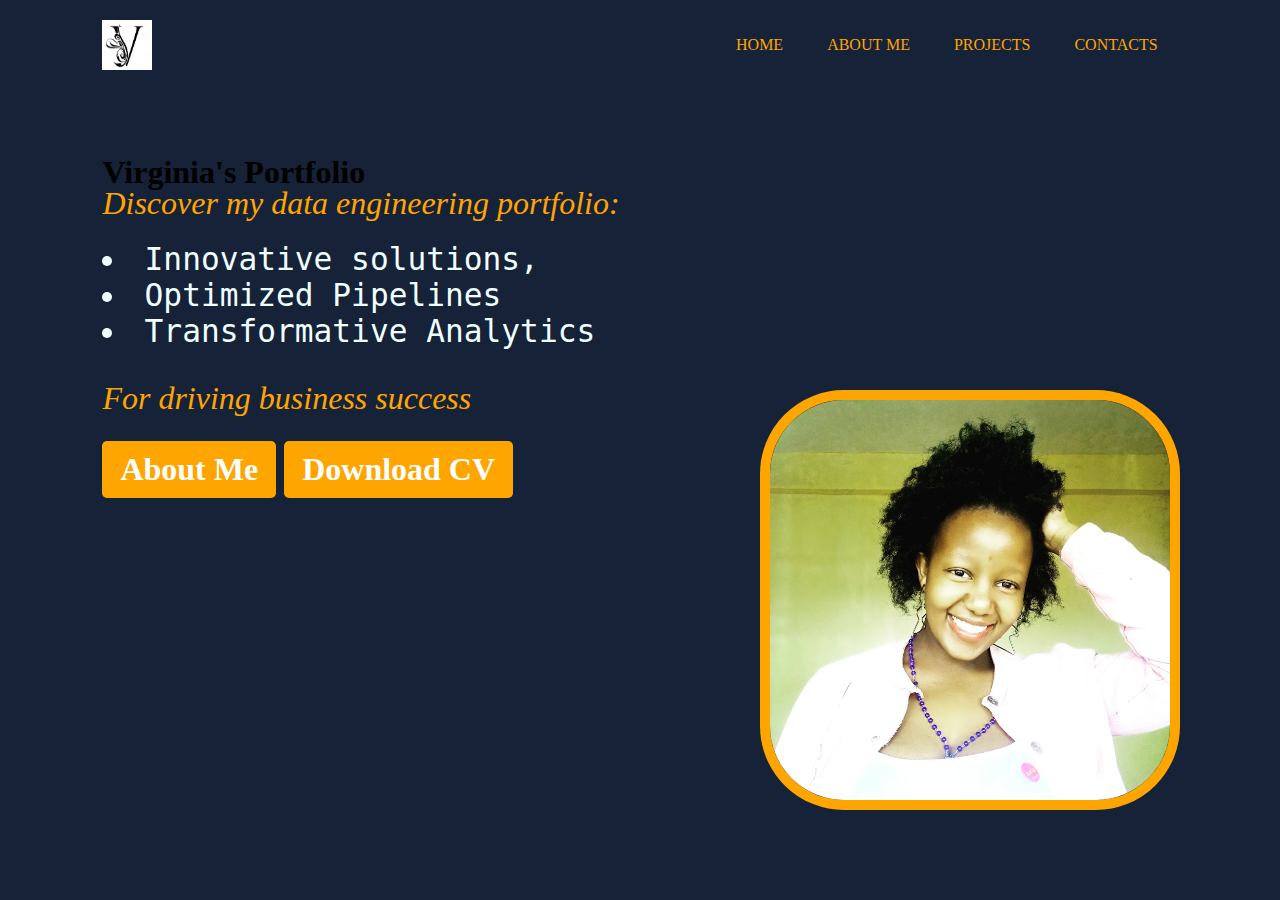
<file: index.html>
<html>  <head>
<title>Personal Portfolio</title>
<link rel="stylesheet" href="style.css">

</head>
<body class ="hero">
    
    <nav>
         <img src="logo2.png" width="50px" height="50px" alt="No image yet" class="logo">
    <ul>
        <li><a href="index.html">HOME</a></li>
        <li><a href="aboutme.html">ABOUT ME </a></li>
        <li><a href="projects.html">PROJECTS</a></li>
        <li><a href="contacts.html">CONTACTS</a></li>
    </ul>
    
    </nav>
<div class="detel">
    <h1>Virginia's Portfolio
    <p style="font-style: italic; font-weight: normal;">Discover my data engineering portfolio: <br> <br></p>
        <li>Innovative solutions,</li>
        <li>Optimized Pipelines </li> 
        <li>Transformative Analytics</li> 
        <br> 
        <p style="font-style: italic; font-weight: normal;">For driving business success

        </p>
        <a href="aboutme.html" class="button">About Me</a>
        <a href="contacts.html" class="button">Download CV</a>



</div>
    <img class="images" src="girl.jpg" alt="NOT HERE YET" >

</body>

</html>
</file>
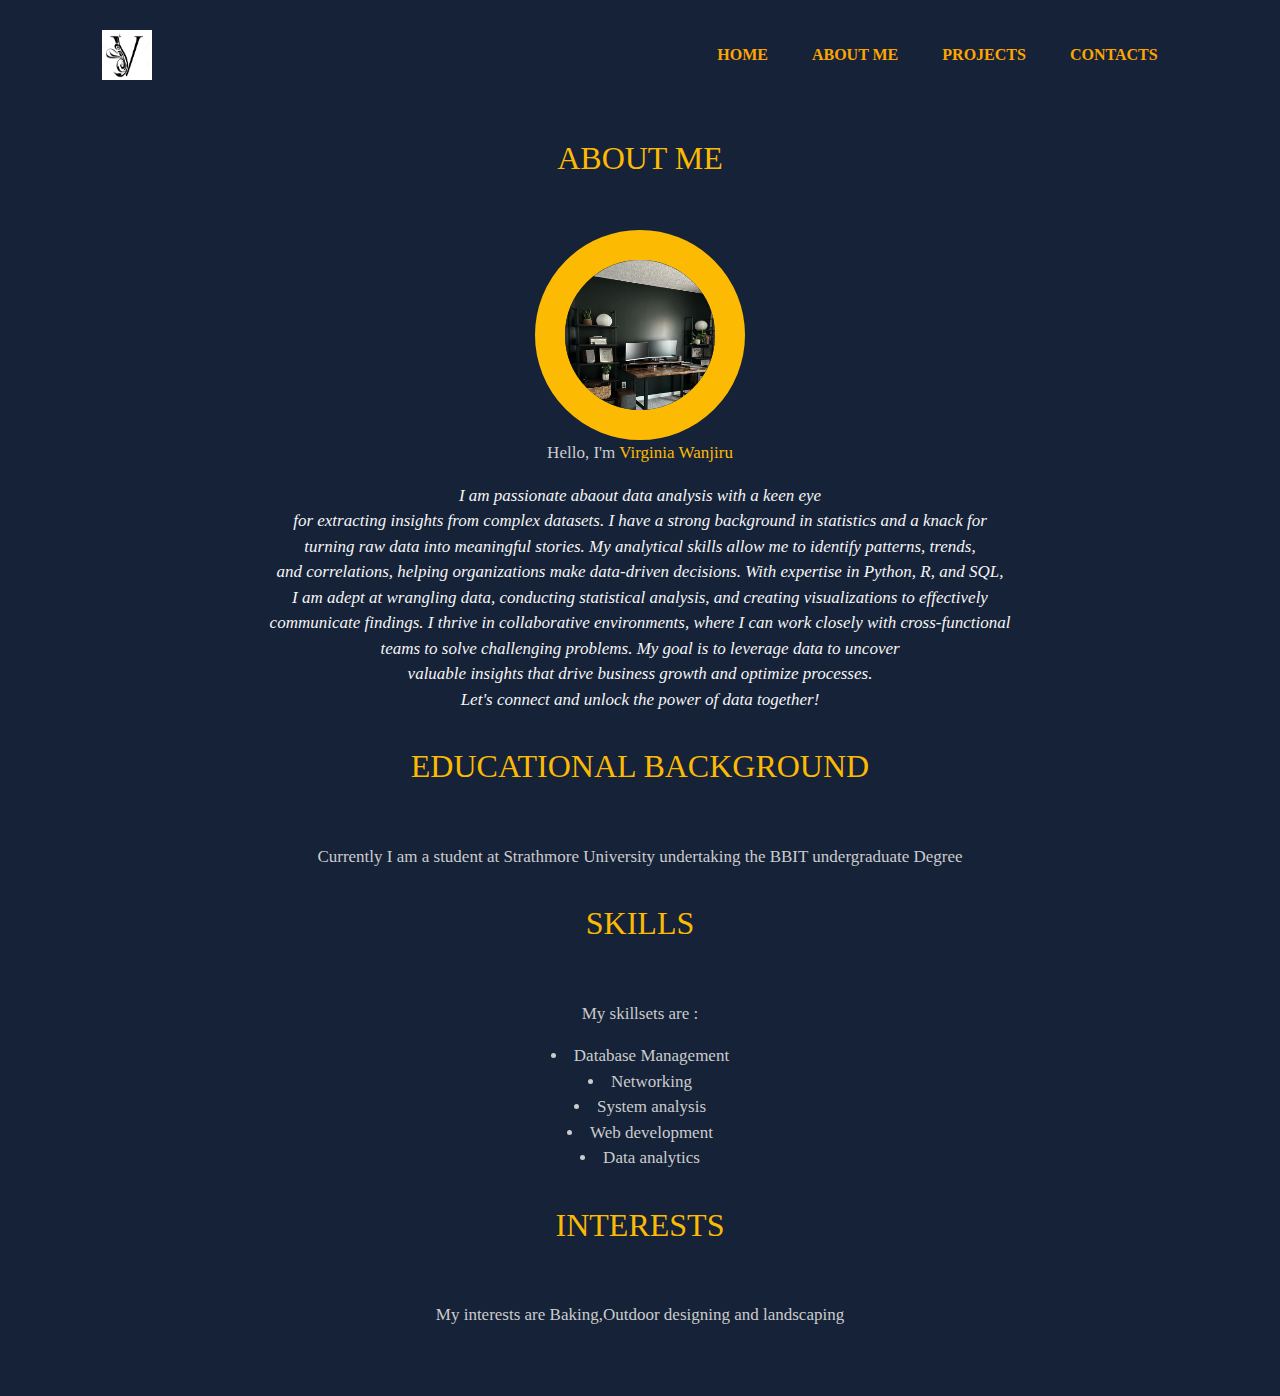
<file: aboutme.html>
<html>  <head>
    <title>About Me</title>
    <link rel="stylesheet" href="aboutmestyle.css">
    
    </head>
    <body class ="aboutme">
        
        <nav>
            <img src="logo2.png" width="50px" height="50px" alt="No image yet" class="logo">
             
        <ul>
            <li><a href="portfolio.html">HOME</a></li>
            <li><a href="aboutme.html">ABOUT ME </a></li>
            <li><a href="projects.html">PROJECTS</a></li>
            <li><a href="contacts.html">CONTACTS</a></li>
        </ul>
        
        </nav>

        <div class="section">

            <div class="aboutme">
                <article>
                    <h5>About Me</h5>
                    <img class="images"  src="background.jpg" width="100px" height="100px" alt="">
                    <content>
                        Hello, I'm <span>Virginia Wanjiru</span>
                    
                    <p style="color: whitesmoke; font-style: oblique;">I am passionate abaout  data analysis with a keen eye<br>
                         for extracting insights from complex datasets. I have a strong background in statistics and a knack for<br>
                          turning raw data into meaningful stories. My analytical skills allow me to identify patterns, trends,<br>
                           and correlations, helping organizations make data-driven decisions. With expertise in Python, R, and SQL, <br>
                           I am adept at wrangling data, conducting statistical analysis, and creating visualizations to effectively<br>
                            communicate findings. I thrive in collaborative environments, where I can work closely with cross-functional <br>
                            teams to solve challenging problems. My goal is to leverage data to uncover<br>
                             valuable insights that drive business growth and optimize processes. <br>
                            Let's connect and unlock the power of data together!
                    </p>
                    <h5> Educational Background </h5>
                    <p>Currently I am a student at Strathmore University undertaking the BBIT undergraduate Degree </p>
                    <h5>Skills</h5>
                    <p> My skillsets are :</p>

                    <li>Database Management</li>
                    <li>Networking </li>
                    <li>System analysis</li>
                    <li>Web development</li>
                    <li>Data analytics</li>
                    <h5>Interests</h5>

                    <p>My interests are Baking,Outdoor designing and landscaping</p> <br> <br>

           

                        
                    </content>


                </article>
            </div>
        </div>
</file>
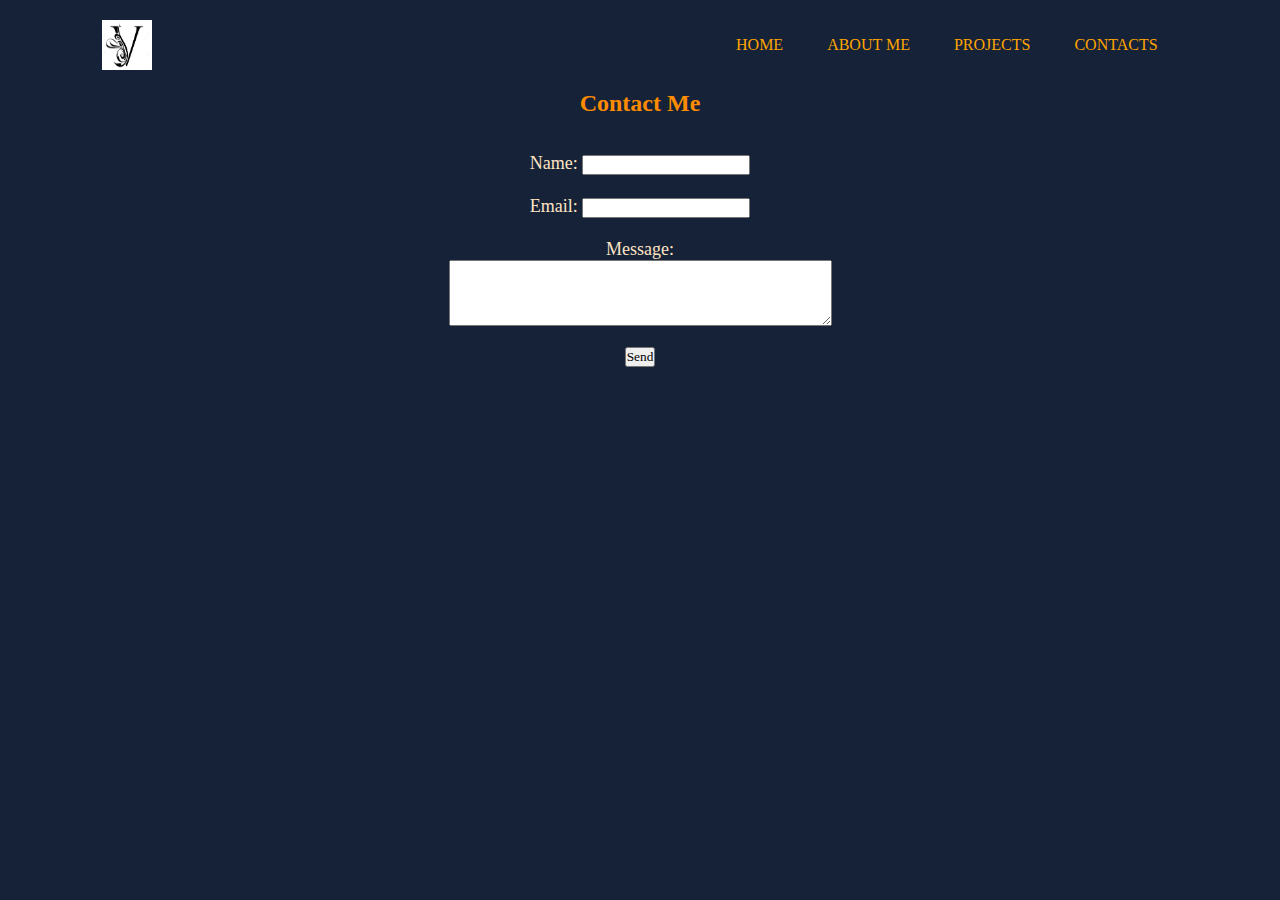
<file: contacts.html>
<html>  <head>
    <title>Contact Form</title>
    <link rel="stylesheet" href="style.css">
    
    </head>
    <body class ="hero">
        
        <nav>
          <img src="logo2.png" width="50px" height="50px" alt="No image yet" class="logo">

          <ul>
            <li><a href="portfolio.html">HOME</a></li>
            <li><a href="aboutme.html">ABOUT ME </a></li>
            <li><a href="projects.html">PROJECTS</a></li>
            <li><a href="contacts.html">CONTACTS</a></li>
        </ul>
        
        </nav>

  <h2 style="color: darkorange; font-style: initial; text-align: center;">Contact Me</h2><br><br>
  <form  class="form" action="/submit-form" method="post">
    <label for="name">Name:</label>
    <input type="text" id="name" name="name" required><br><br>

    <label for="email">Email:</label>
    <input type="email" id="email" name="email" required><br><br>

    <label for="message">Message:</label><br>
    <textarea id="message" name="message" rows="4" cols="50" required></textarea><br><br>

    <input type="submit" value="Send" >
  </form>
</body>
</html>
</file>
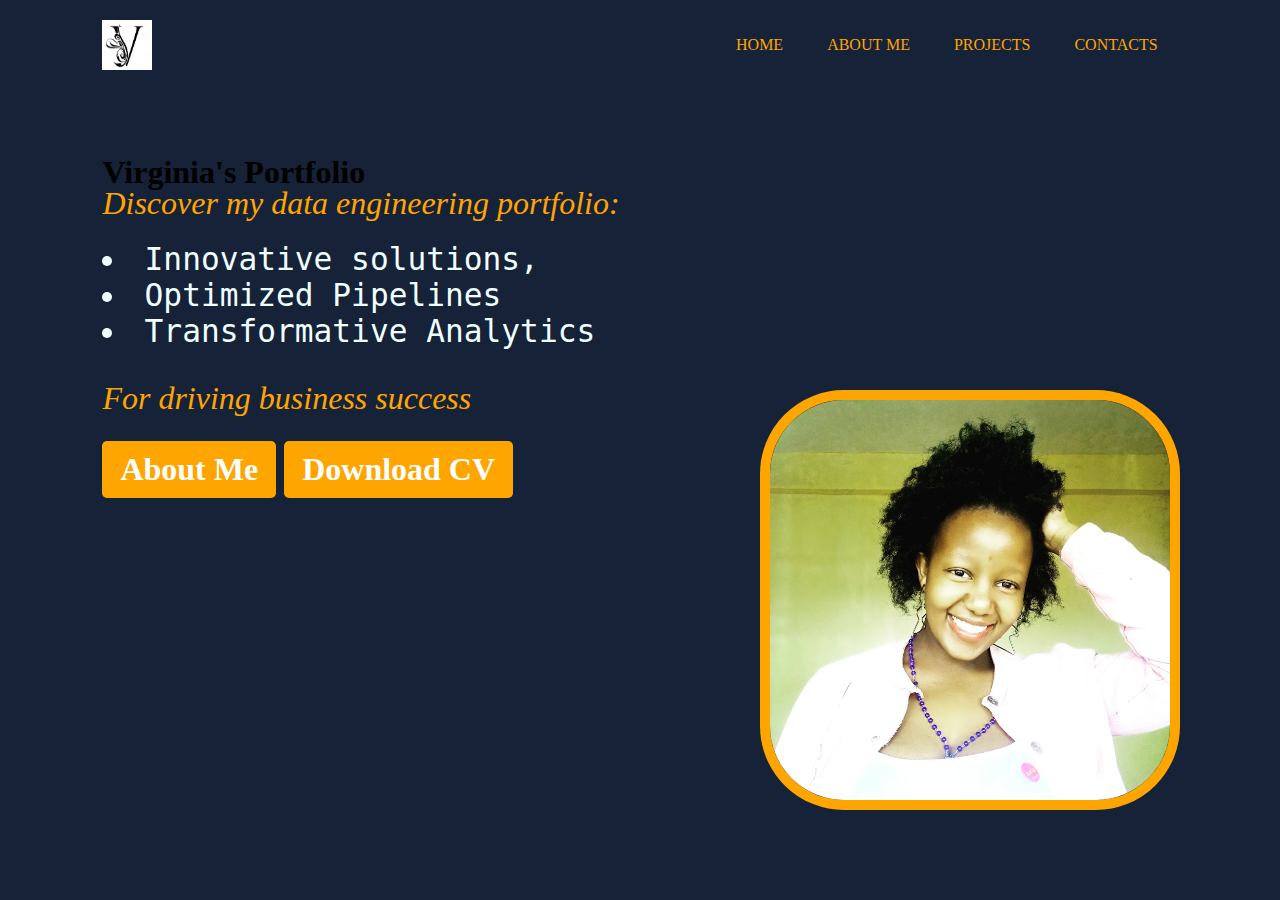
<file: portfolio.html>
<html>  <head>
<title>Personal Portfolio</title>
<link rel="stylesheet" href="style.css">

</head>
<body class ="hero">
    
    <nav>
         <img src="logo2.png" width="50px" height="50px" alt="No image yet" class="logo">
    <ul>
        <li><a href="portfolio.html">HOME</a></li>
        <li><a href="aboutme.html">ABOUT ME </a></li>
        <li><a href="projects.html">PROJECTS</a></li>
        <li><a href="contacts.html">CONTACTS</a></li>
    </ul>
    
    </nav>
<div class="detel">
    <h1>Virginia's Portfolio
    <p style="font-style: italic; font-weight: normal;">Discover my data engineering portfolio: <br> <br></p>
        <li>Innovative solutions,</li>
        <li>Optimized Pipelines </li> 
        <li>Transformative Analytics</li> 
        <br> 
        <p style="font-style: italic; font-weight: normal;">For driving business success

        </p>
        <a href="aboutme.html" class="button">About Me</a>
        <a href="contacts.html" class="button">Download CV</a>



</div>
    <img class="images" src="girl.jpg" alt="NOT HERE YET" >

</body>

</html>
</file>
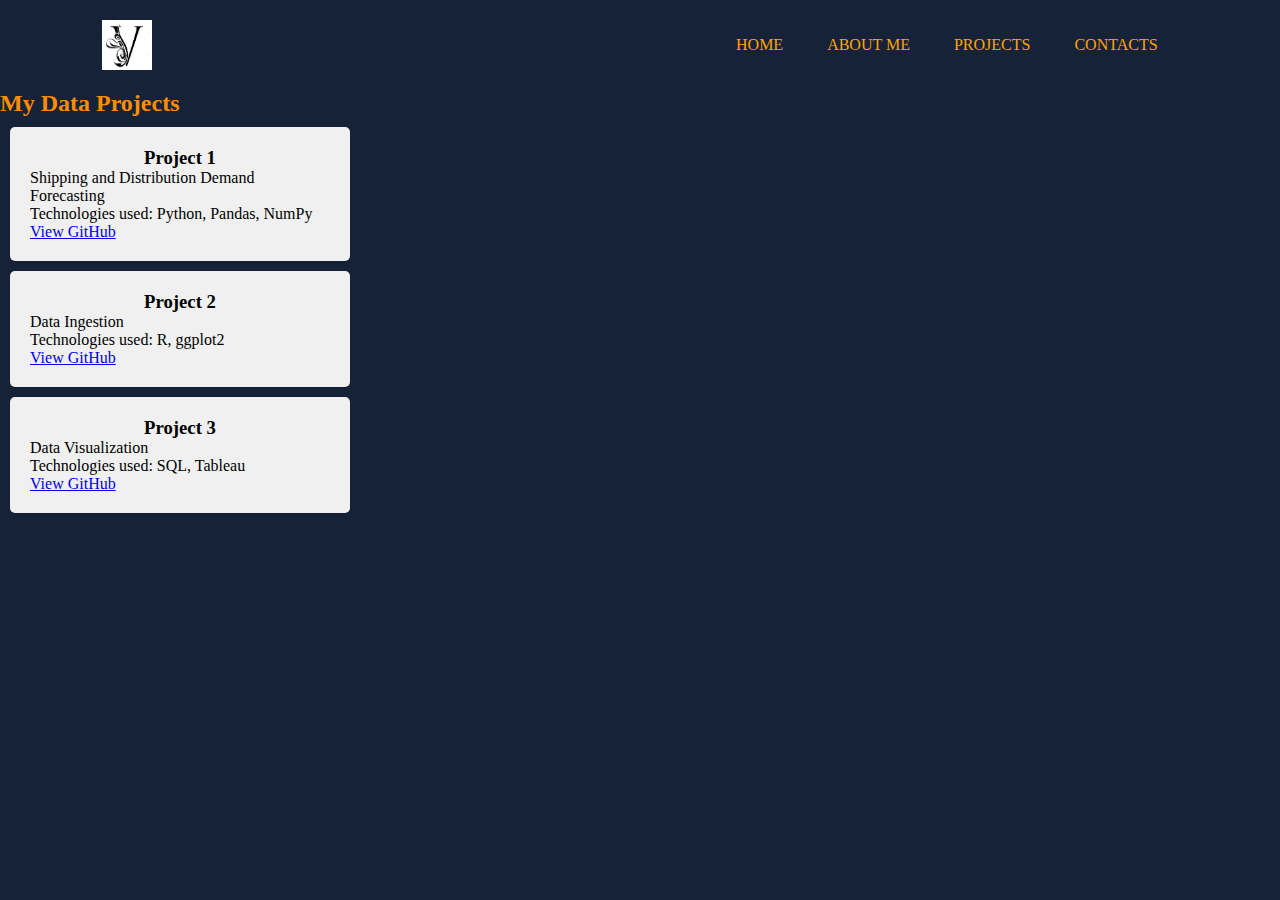
<file: projects.html>
<html>  <head>
    <title>Data Analysis Projects</title>
    <link rel="stylesheet" href="style.css">
       
  <style>
    /* CSS styles for the project cards */
    .project-card {
      width: 300px;
      background-color: #f0f0f0;
      padding: 20px;
      margin: 10px;
      border-radius: 5px;
      box-shadow: 0 2px 5px rgba(0, 0, 0, 0.1);
    }

    .project-card h3 {
      text-align: center;
    }

    .project-card p {
      margin-right: 10px;
    }
  </style>
  
</head>
<body>

    <body class ="hero">
        
        <nav>
            <img src="logo2.png" width="50px" height="50px" alt="No image yet" class="logo">
        <ul>
            <li><a href="portfolio.html">HOME</a></li>
            <li><a href="aboutme.html">ABOUT ME </a></li>
            <li><a href="projects.html">PROJECTS</a></li>
            <li><a href="contacts.html">CONTACTS</a></li>
        </ul>
        
        </nav>

  <h2 style="color: darkorange;">My Data Projects</h2>

  <div class="project-card">
    <h3>Project 1</h3>
    <p>Shipping and Distribution Demand Forecasting</p>
    <p>Technologies used: Python, Pandas, NumPy</p>
    <a href="https://github.com/furaha-in-ctrl/Data-Related-Projects.git">View GitHub</a>
  </div>

  <div class="project-card">
    <h3>Project 2</h3>
    <p>Data Ingestion</p>
    <p>Technologies used: R, ggplot2</p>
    <a href="https://github.com/furaha-in-ctrl/Data-Related-Projects.git">View GitHub</a>
  </div>

  <div class="project-card">
    <h3>Project 3</h3>
    <p>Data Visualization</p>
    <p>Technologies used: SQL, Tableau</p>
    <a href="https://github.com/furaha-in-ctrl/Data-Related-Projects.git">View GitHub</a>
    
  </div>

  <!-- Add more project cards as needed -->

</body>
</html>
</file>
<file: style.css>
*{
margin :0;
padding:0;
font-family:Cambria, Cochin, Georgia, Times, 'Times New Roman', serif;

}

.hero{
position: relative;
width: 100%;
height: auto;
background:
 #152238;


}

nav{
    display: flex;
    width: 84%;
    margin:auto;
    padding:20px 0;
    align-items:center;
    justify-content: space-between;
}

nav ul li{
display: inline-block;
list-style:none;
margin: 10px 20px;

}

nav ul li a{

    text-decoration:none;
    color:orange;
    

}

nav ul li a:hover{
    color:azure;


}

.detel{
    margin-left: 8%;
    margin-top:5%;
   

}

.detel.h1{
    font-size: 50px;
    color: black;
    margin-bottom: 20px;

}

span{
    color: yellow;

}

.detel p{
    color: orange;
    line-height: 25px;
    font-family: Cambria, Cochin, Georgia, Times, 'Times New Roman', serif;

}

.detel a{

    background: orange;
    padding: 10px 18px;
    text-decoration:none;
    font-weight: bold;
    color:#fff;
    display: inline-block;
    margin:30px 0;
    border-radius:5px;

}

.detel a:hover{
    color: yellow;

}

.images{

    margin:auto;
    right:100px;
    height:400px;
    position: absolute;
    bottom: 10%;
    width:400px;
    border-radius:20%;
    border:10px solid #ffa500;
    ;

}



.detel li{
 font-family:monospace;
 color: azure;
 font-weight: lighter;
 font-size:larger;
}

form{
    color: bisque;
    font-size: large;
    text-align: center;
}
</file>
<file: aboutmestyle.css>
.aboutme{
    margin:0px;
    padding:0px;
    box-sizing:border-box;
    font-family:Georgia, 'Times New Roman', Times, serif;
    text-align:center;
    background-color: #152238;

}

nav{
    display: flex;
    width: 84%;
    margin:auto;
    padding:20px 0;
    align-items:center;
    justify-content: space-between;
}

nav ul li{
display: inline-block;
list-style:none;
margin: 10px 20px;

}

nav ul li a{

    text-decoration:none;
    color:orange;
    font-weight: bold;

}

nav ul li a:hover{
    color:azure;


}
.section{
    min-height:100vh;

}


article h2{
    font-size: 50px;
    font-weight:500;
    text-transform: uppercase;
    color:#fcba03;


}

article h2::after{
    content:"";
    height:3px;
    width:225px;
    background-color:#fcba03;
    display:block;
    margin:auto;
}
.images{
    margin:auto;
    display: block;
    margin-top:40px;
    height:150px;
    width:150px;
    border-radius:50%;
    border:30px solid #fcba03;
}

content{
    font-size: 17px;
    color:#ccc;
    line-height: 1.5;
}
article h5{

text-transform:uppercase;
font-size: 32px;
font-weight:500;
margin-top:30px;
color:#fcba03;


}
span{
    color: #fcba03;
}
</file>
